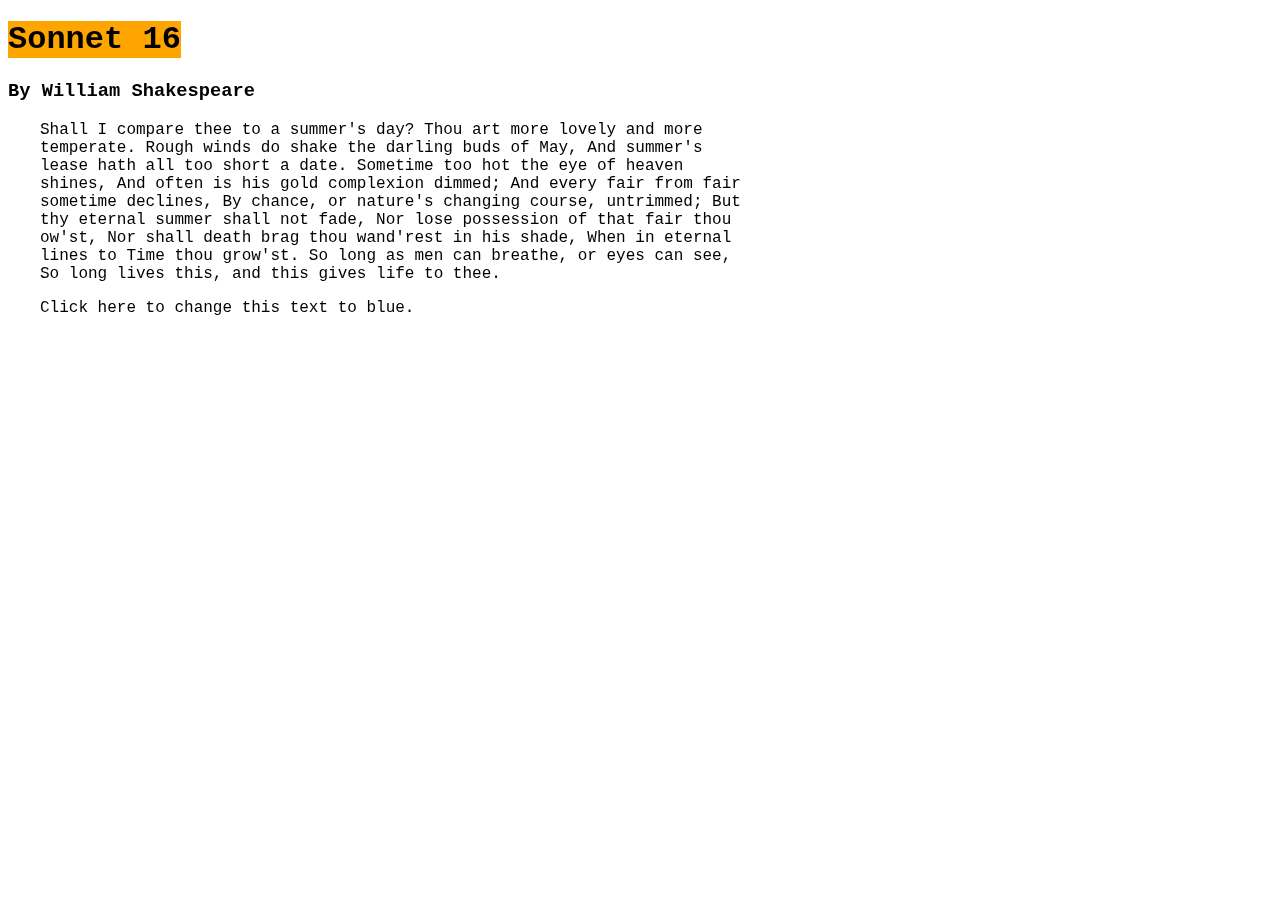
<file: 1/index.html>
<!DOCTYPE html>
<html>
    <head>
        <title>AMAZING</title>
        <link rel="stylesheet" href="style.css">
</head>
<body>
    <iframe width="40%" height="700" style="float:right;zoom:0.5;padding:1rem 1rem 1rem 1rem;" frameborder="0" src="http://jsforcats.com/"></iframe>
    <h1>
        <span class="org">
                Sonnet 16
        </span>
    </h1>
    <h3>By William Shakespeare</h3>
    <p>Shall I compare thee to a summer's day?
    Thou art more lovely and more temperate.
        Rough winds do shake the darling buds of May,
        And summer's lease hath all too short a date.
        Sometime too hot the eye of heaven shines,
        And often is his gold complexion dimmed;
        And every fair from fair sometime declines,
        By chance, or nature's changing course, untrimmed;
        But thy eternal summer shall not fade,
        Nor lose possession of that fair thou ow'st,
        Nor shall death brag thou wand'rest in his shade,
        When in eternal lines to Time thou grow'st.
             So long as men can breathe, or eyes can see,
             So long lives this, and this gives life to thee.
    </p>

    <p id="click">Click here to change this text to blue.
    </p>
    <script src="script.js"></script>

    <iframe width="100%" height="520" frameborder="0" src="https://lucindbl.carto.com/builder/0a8095cc-a387-11e6-a5f8-0ee66e2c9693/embed" allowfullscreen webkitallowfullscreen mozallowfullscreen oallowfullscreen msallowfullscreen></iframe>


</body>
</html>
</file>
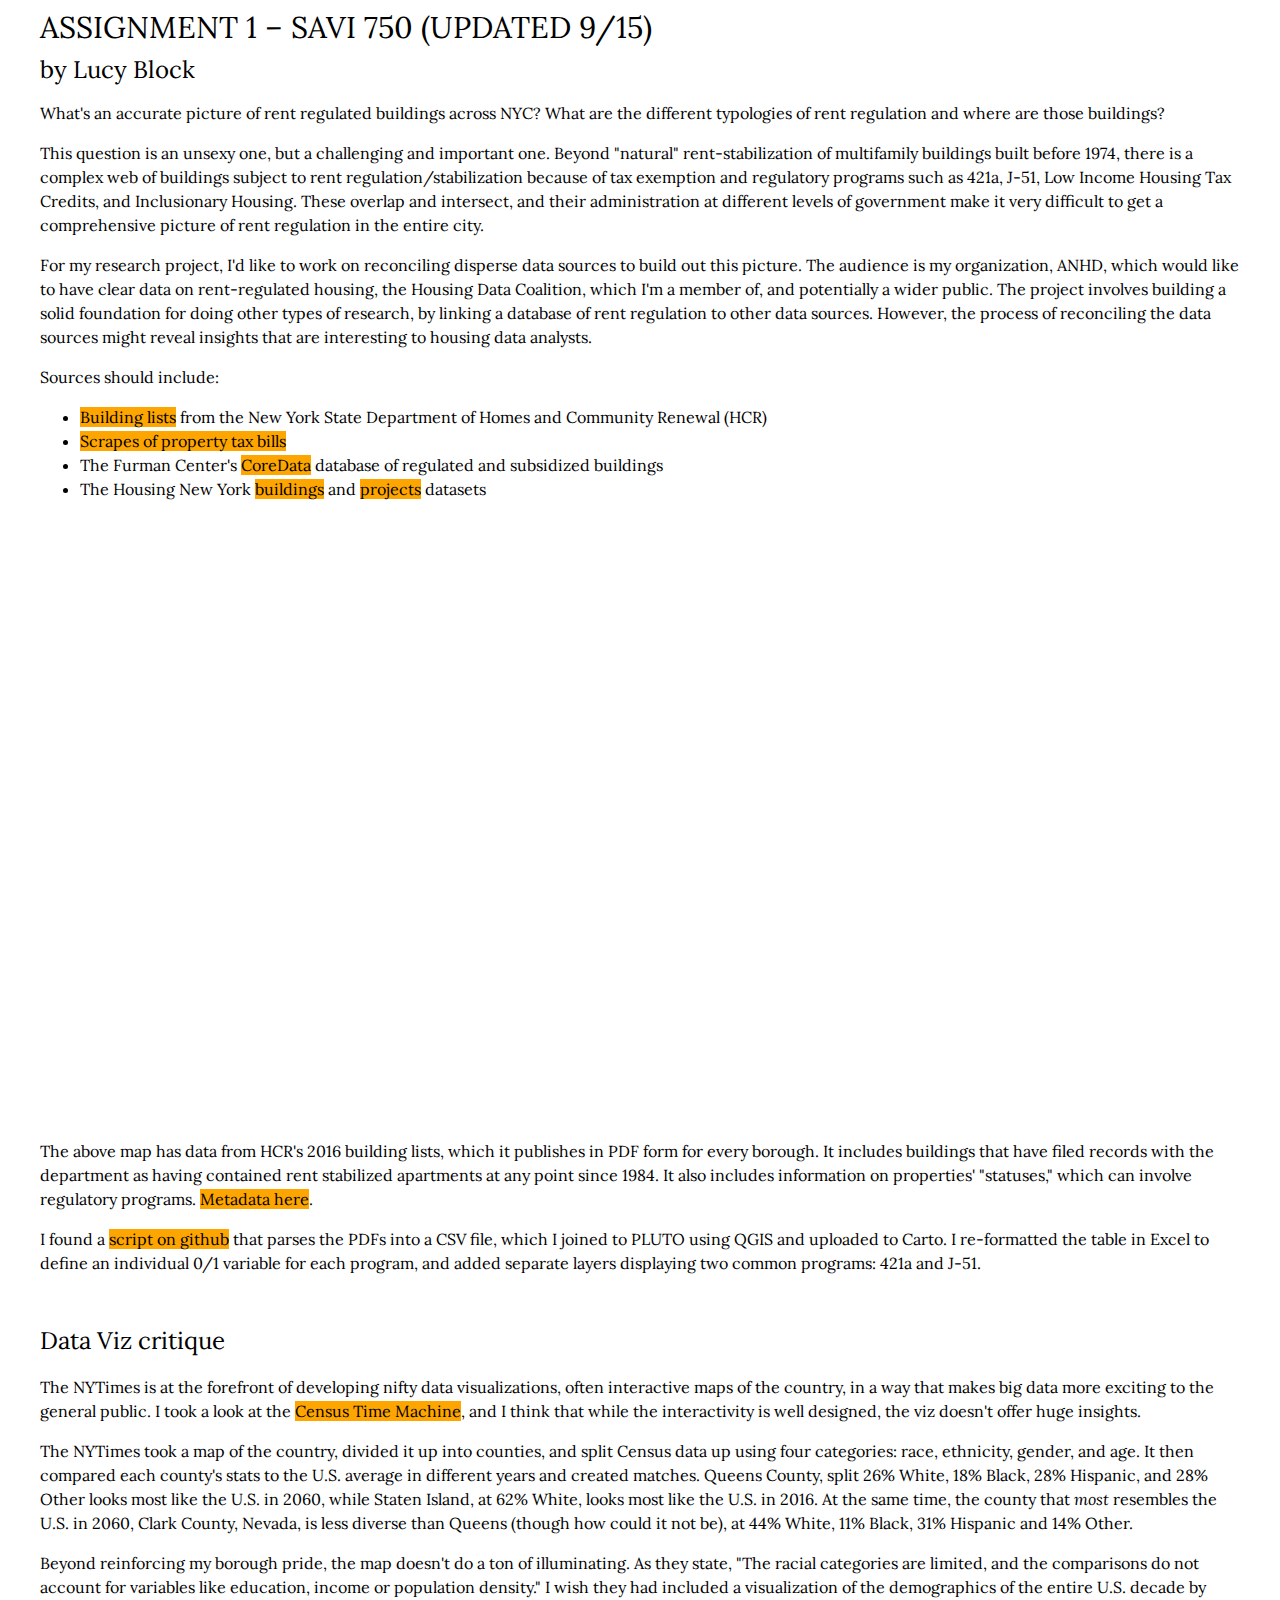
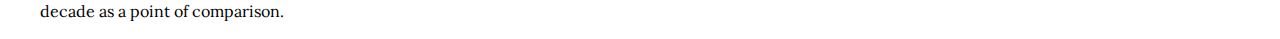
<file: assignment1/index.html>
<!DOCTYPE html>
<html>
<head>
<meta charset="UTF-8">
<title>SAVI 750 - lblock assignment 1</title>
<link rel="stylesheet" href="style.css" type="text/css" />
<link href="https://fonts.googleapis.com/css?family=Lora|Noto+Sans+JP" rel="stylesheet">
</head>
<body>
<h1>Assignment 1 	&ndash; SAVI 750 (updated 9/15)</h1>
<h2>by Lucy Block</h2>
<div>
  <p>
    <strong>What's an accurate picture of rent regulated buildings across NYC? What are the different typologies of rent regulation and where are those buildings?</strong>
  </p>
  <p>
    This question is an unsexy one, but a challenging and important one. Beyond "natural" rent-stabilization of multifamily buildings built before 1974, there is a complex web of buildings subject to rent regulation/stabilization because of tax exemption and regulatory programs such as 421a, J-51, Low Income Housing Tax Credits, and Inclusionary Housing. These overlap and intersect, and their administration at different levels of government make it very difficult to get a comprehensive picture of rent regulation in the entire city. 
  </p>
  <p>
    For my research project, I'd like to work on reconciling disperse data sources to build out this picture. The audience is my organization, ANHD, which would like to have clear data on rent-regulated housing, the Housing Data Coalition, which I'm a member of, and potentially a wider public. The project involves building a solid foundation for doing other types of research, by linking a database of rent regulation to other data sources. However, the process of reconciling the data sources might reveal insights that are interesting to housing data analysts. 
  </p>
  <p>
    Sources should include:
  </p>
  <ul>
    <li><a href="https://www1.nyc.gov/site/rentguidelinesboard/resources/rent-stabilized-building-lists.page" target="_blank">Building lists</a> from the New York State Department of Homes and Community Renewal (HCR)</li>
    <li><a href="taxbills.nyc" target="_blank">Scrapes of property tax bills</a></li>
    <li>The Furman Center's <a href="CoreData.nyc" target="_blank">CoreData</a> database of regulated and subsidized buildings</li>
    <li>The Housing New York <a href="https://data.cityofnewyork.us/Housing-Development/Housing-New-York-Units-by-Building/hg8x-zxpr" target="_blank">buildings</a> and <a href="https://data.cityofnewyork.us/Housing-Development/Housing-New-York-Units-by-Project/hq68-rnsi" target="_blank">projects</a> datasets</li>
  </ul>
  <div id="dhcrmap">
      <iframe width="100%" height="600" frameborder="0" src="https://lucindbl.carto.com/builder/9f065769-050c-4445-9ed3-32ac9d20b4ba/embed" allowfullscreen webkitallowfullscreen mozallowfullscreen oallowfullscreen msallowfullscreen>
      </iframe>
  </div>
  <p>
    The above map has data from HCR's 2016 building lists, which it publishes in PDF form for every borough. It includes buildings that have filed records with the department as having contained rent stabilized apartments at any point since 1984. It also includes information on properties' "statuses," which can involve regulatory programs. <a href="https://apps.hcr.ny.gov/BuildingSearch/popup.aspx" target="_blank">Metadata here</a>.
  </p>
  <p>
    I found a <a href="https://github.com/MODA-NYC/DHCR_RentStabData" target="_blank">script on github</a> that parses the PDFs into a CSV file, which I joined to PLUTO using QGIS and uploaded to Carto. I re-formatted the table in Excel to define an individual 0/1 variable for each program, and added separate layers displaying two common programs: 421a and J-51. 
  </p>
  <br>
  <h2>Data Viz critique</h2>
  <p>
    The NYTimes is at the forefront of developing nifty data visualizations, often interactive maps of the country, in a way that makes big data more exciting to the general public. I took a look at the <a href="https://www.nytimes.com/interactive/2017/06/22/upshot/Census-Time-Machine-Demographics-in-America.html" target="_blank">Census Time Machine</a>, and I think that while the interactivity is well designed, the viz doesn't offer huge insights. 
  </p>
  <p>
    The NYTimes took a map of the country, divided it up into counties, and split Census data up using four categories: race, ethnicity, gender, and age. It then compared each county's stats to the U.S. average in different years and created matches. Queens County, split 26% White, 18% Black, 28% Hispanic, and 28% Other looks most like the U.S. in 2060, while Staten Island, at 62% White, looks most like the U.S. in 2016. At the same time, the county that <i>most</i> resembles the U.S. in 2060, Clark County, Nevada, is less diverse than Queens (though how could it not be), at 44% White, 11% Black, 31% Hispanic and 14% Other. 
  </p>
  <p>
    Beyond reinforcing my borough pride, the map doesn't do a ton of illuminating. As they state, "The racial categories are limited, and the comparisons do not account for variables like education, income or population density." I wish they had included a visualization of the demographics of the entire U.S. decade by decade as a point of comparison.
  </p>
</div>
</body>
</html>
</file>
<file: 1/style.css>
body {
    font-family: 'Courier New', Courier, monospace
}

.org {
    background-color: orange;
}

p {
    margin: 1rem 2rem 1rem 2rem;
}
</file>
<file: assignment1/style.css>
body {
    font-family: 'Lora', sans-serif;
}


div {
    font-family: 'Lora', sans-serif;
    font-weight: 300;
    line-height: 1.5;
}

p {
    margin: 1rem 2rem 1rem 2rem;
}

ul {
    margin-left: 2rem;
}

h1 {
    text-transform: uppercase;
    font-size: 30px;
    font-weight: 300;
    margin: .5rem 2rem .5rem 2rem;
}

h2 {
    font-weight: 300;
    font-size: 24px;
    margin: .5rem 2rem .5rem 2rem;
}

a {
    background-color: orange;
    text-decoration: none;
    color: black;
}

a:hover {
    background-color: gray;
}

#dhcrmap {
    margin-left: 5%;
    margin-right: 5%;
}
</file>
